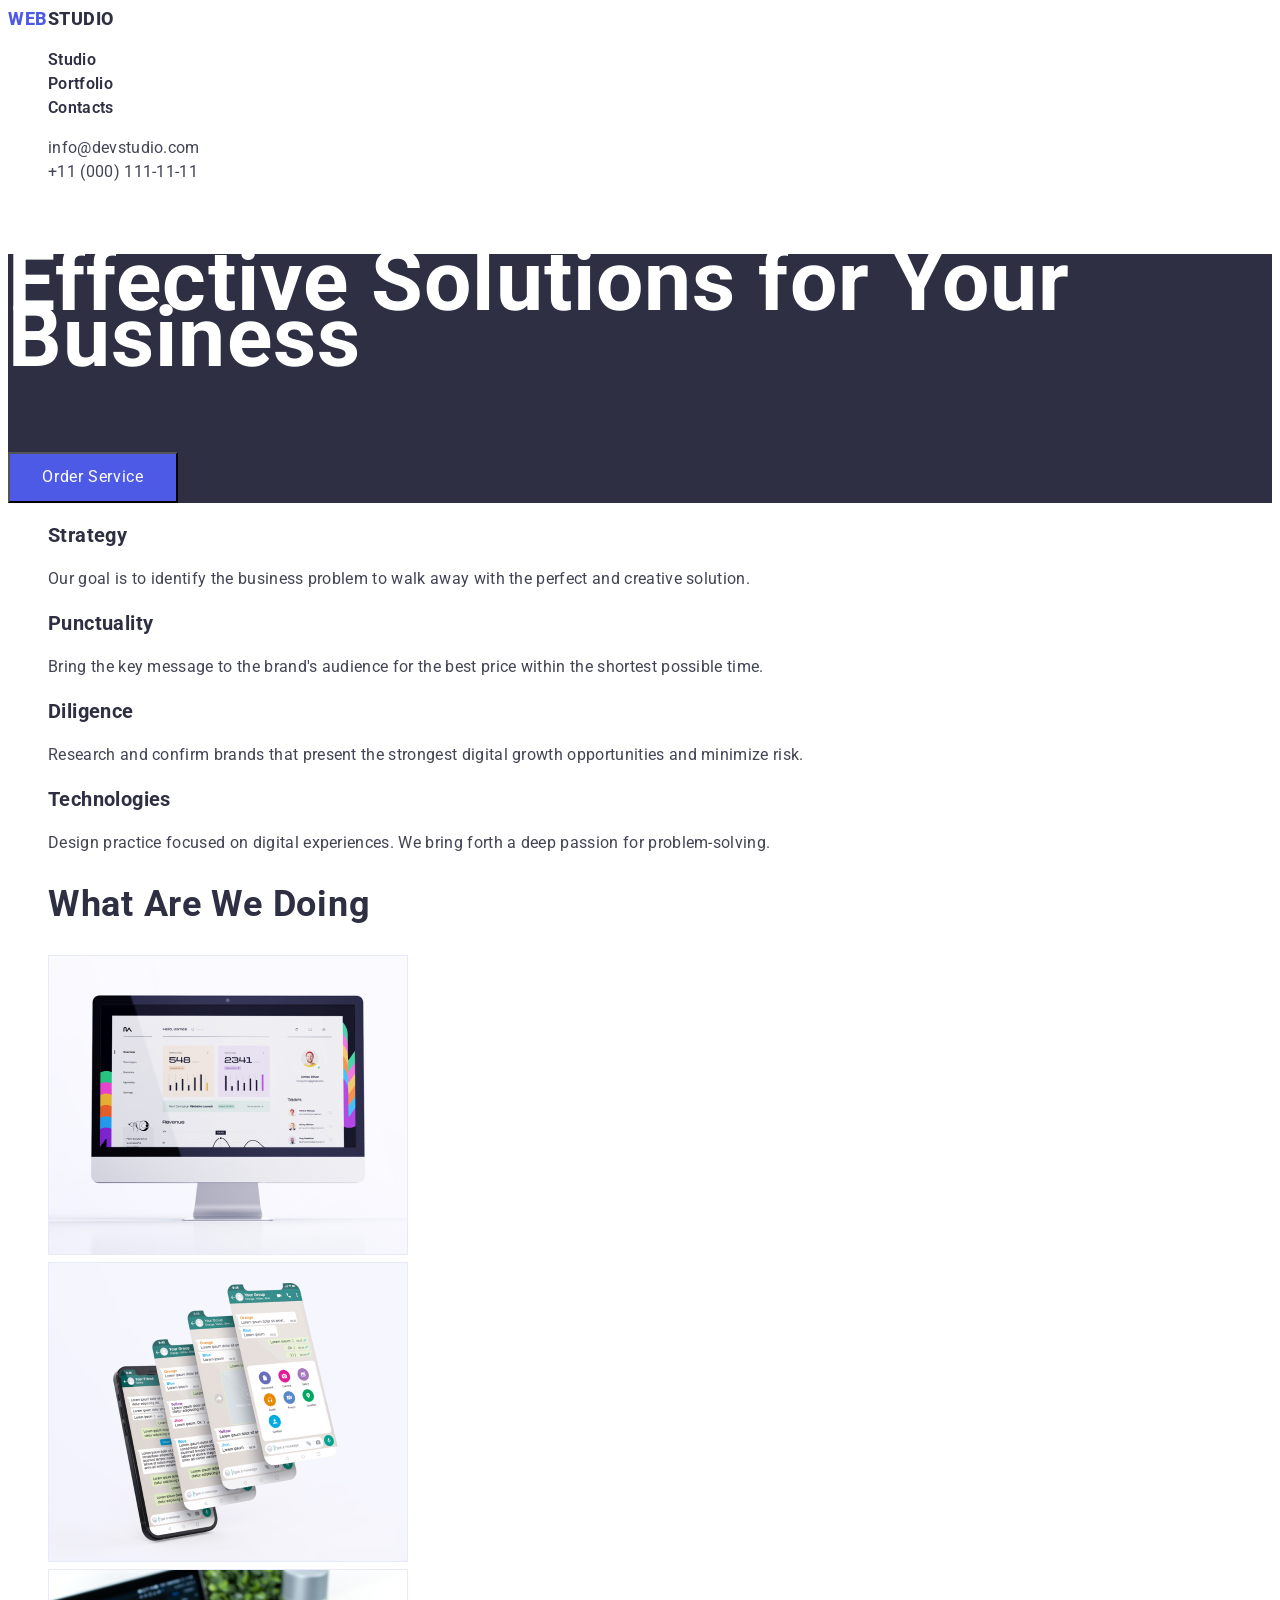
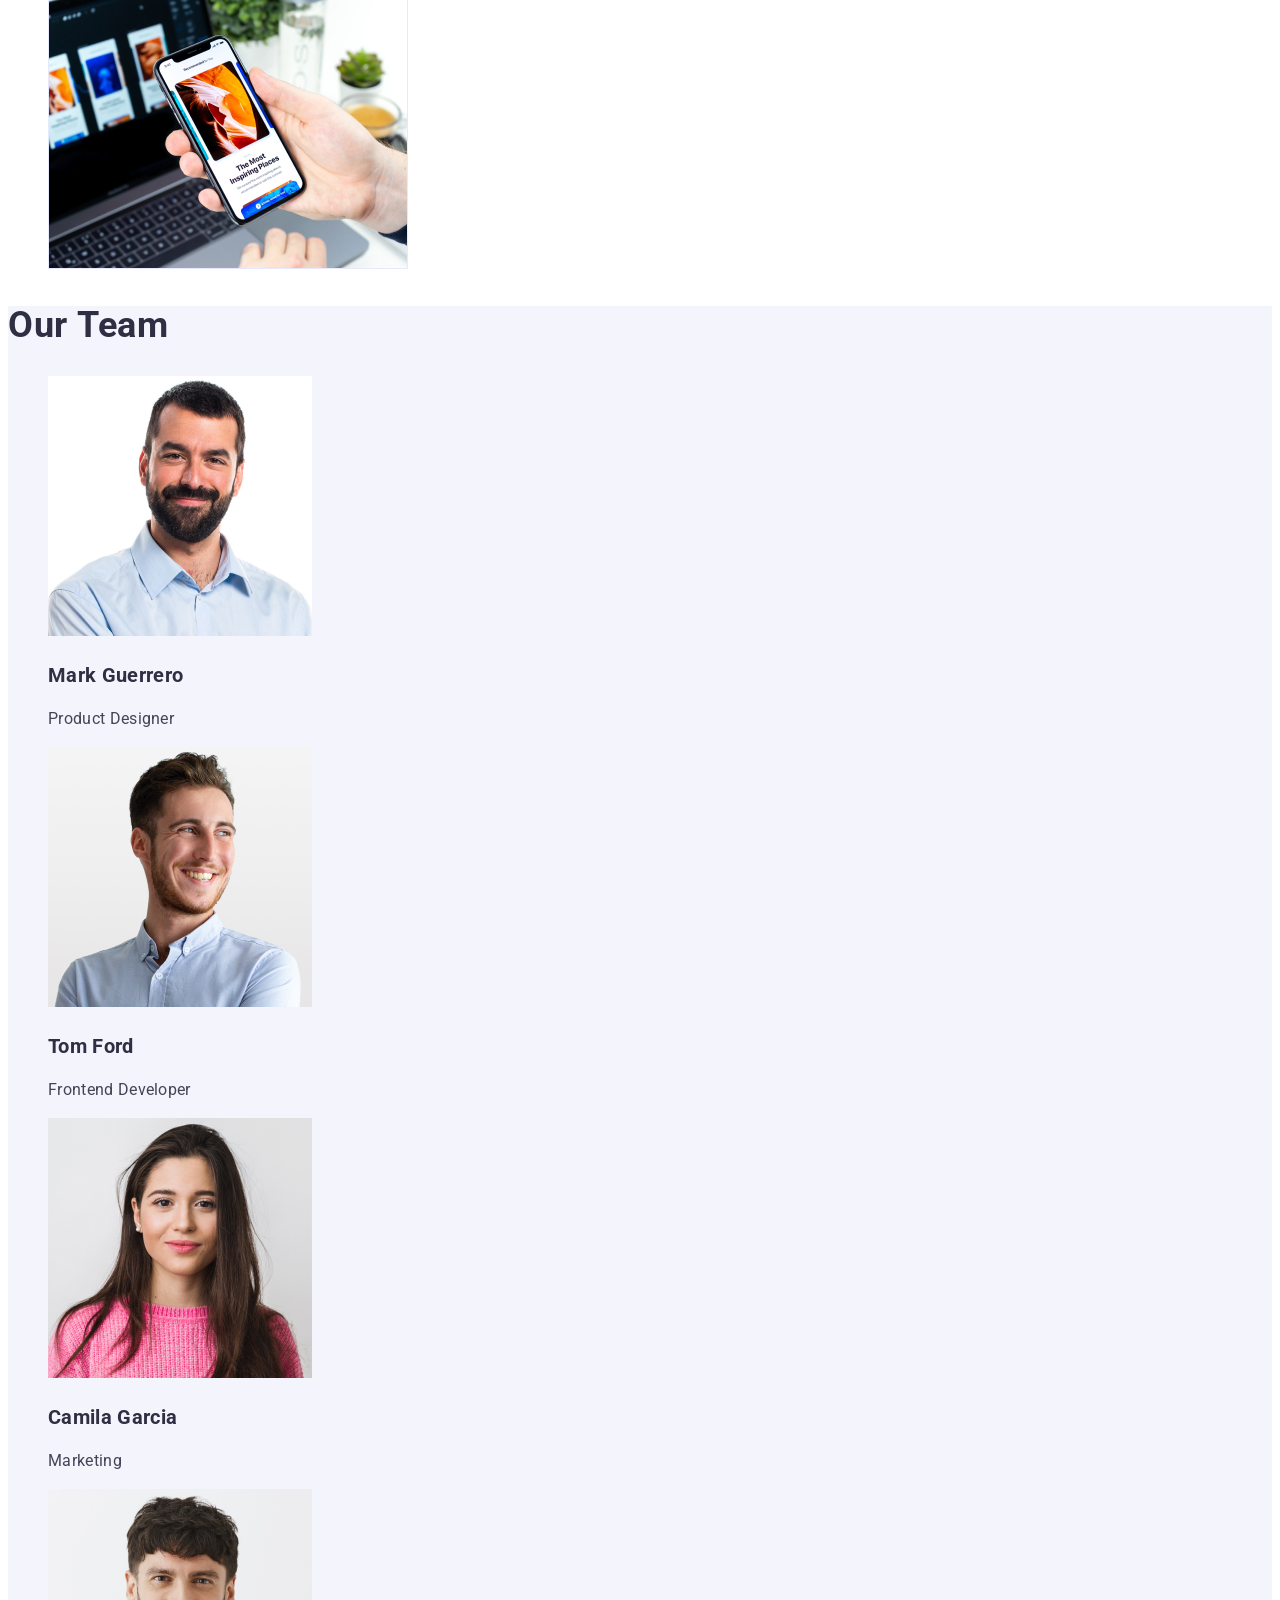
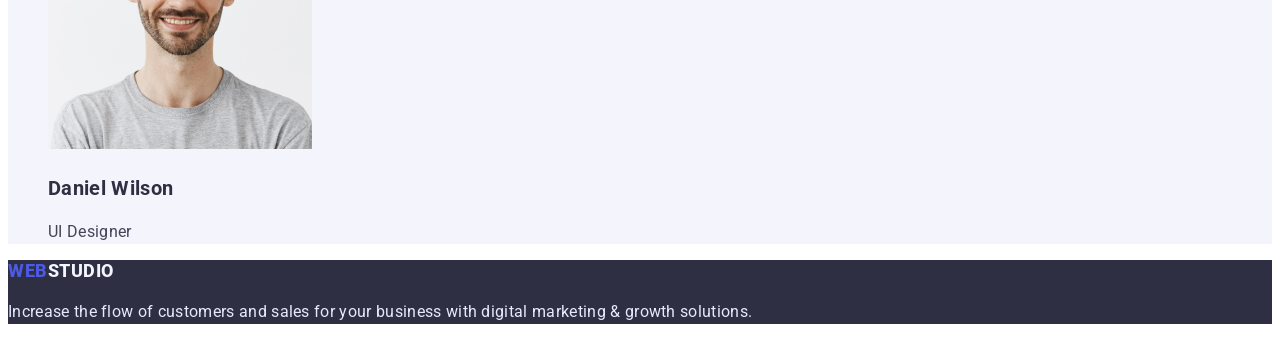
<file: index.html>
<!DOCTYPE html>
<html lang="en">
<head>
    <meta charset="UTF-8">
    <meta http-equiv="X-UA-Compatible" content="IE=edge">
    <meta name="viewport" content="width=device-width, initial-scale=1.0">
    <title>Webstudio</title>
    <link href="https://fonts.googleapis.com/css2?family=Raleway:wght@700&family=Roboto:wght@400;500;700;900&display=swap"
        rel="stylesheet">
    <link href="https://fonts.googleapis.com/css2?family=Raleway:wght@700&display=swap" rel="stylesheet">
    <link rel="stylesheet" href="./css/styles.css">
</head>
<body>
    <header class="page-heder">
        <nav>
            <a href="./index.html" class="logo">
              <span>Web</span>Studio
            </a>
                <ul class="site-nav">
                    <li>
                        <a href="index.html" class="link">Studio</a>
                    </li>
                    <li>
                        <a href="./portfolio.html" class="link">Portfolio</a>
                    </li>
                    <li>
                        <a href="/" class="link">Contacts</a>
                    </li>
                </ul>                 
                <ul class="contacts">
                    <li>
                        <a href="mailto:info@devstudio.com" class="mail">info@devstudio.com</a>
                    </li>
                    <li>
                        <a href="tel:+11(000)111-11-11" class="phone">+11 (000) 111-11-11</a>
                    </li>
                </ul> 
        </nav>
    </header>
<!--      Hero -->
    <main> 
        <section class="hero-title">
            <h1>Effective Solutions for Your Business</h1>
            <button class="button-hero" type="button">Order Service</button>           
        </section>
     <!-- первая секция после героя -->
        <section class="section-content">
            <ul>
                <li>
                    <h3 class="section-title">Strategy</h3>
                    <p>Our goal is to identify the business
                          problem to walk away with the perfect and creative solution.
                    </p>                  
                </li>

                <li>
                    <h3 class="section-title">Punctuality</h3>
                    <p>Bring the key message to the brand's audience for the best price within the shortest possible time.</p>
                </li>

                <li>
                    <h3 class="section-title">Diligence</h3>
                    <p>Research and confirm brands that present the strongest digital growth opportunities and minimize risk.</p>
                </li>

                <li>
                    <h3 class="section-title">Technologies</h3>
                    <p>Design practice focused on digital experiences. We bring forth a deep passion for problem-solving.</p>
                </li>
            </ul>
        </section>

         <!-- what are we doing -->
         <section class="section">
            <ul>
                <h2 class="team-work">What are we doing</h2>            
                    <li>
                        <img src="./img/img.jpg" alt="statistics on the monitor">
                    </li>

                    <li>

                        <img src="./img/img-1.jpg" alt="wahtsaap user interface on smartphone">
                    </li>

                    <li>
                        <img src="./img/img-2.jpg" alt="smartphone in hand">
                    </li>
                
            </ul>
         </section>
         
         <!-- Our team -->
         <section class="section-command"> 
                <h2 class="section-team">Our Team</h2>
                <ul>
                    <li>
                        <img src="./img/markguerrero.jpg" alt="mark guerro">
                        <h3 class="section-names">Mark Guerrero</h3>
                        <p>Product Designer</p>
    
                    </li>
                    <li>
                        <img src="./img/tomford.jpg" alt="tом fорд">
                        <h3 class="section-names">Tom Ford</h3>
                        <p>Frontend Developer</p>
                    </li>
                    <li>
                        <img src="./img/camilagarcia.jpg" alt="kamila garcia">
                        <h3 class="section-names">Camila Garcia</h3>
                        <p>Marketing</p>
                    </li>
                    <li>
                        <img src="./img/danielwilson.jpg" alt="deniel wilson">
                        <h3 class="section-names">Daniel Wilson</h3>
                        <p>UI Designer</p>
                    </li>

                </ul>
           
         </section>

    </main>

    <footer> 

        <section class="section-footer">
           
                <a href="index.html"  class="logo-footer">
                    <span>Web</span>Studio
                </a>
                    <p>Increase the flow of customers and sales for your business with digital marketing & growth solutions.</p>
            
        </section>
    </footer>   
</body>
</html>
</file>
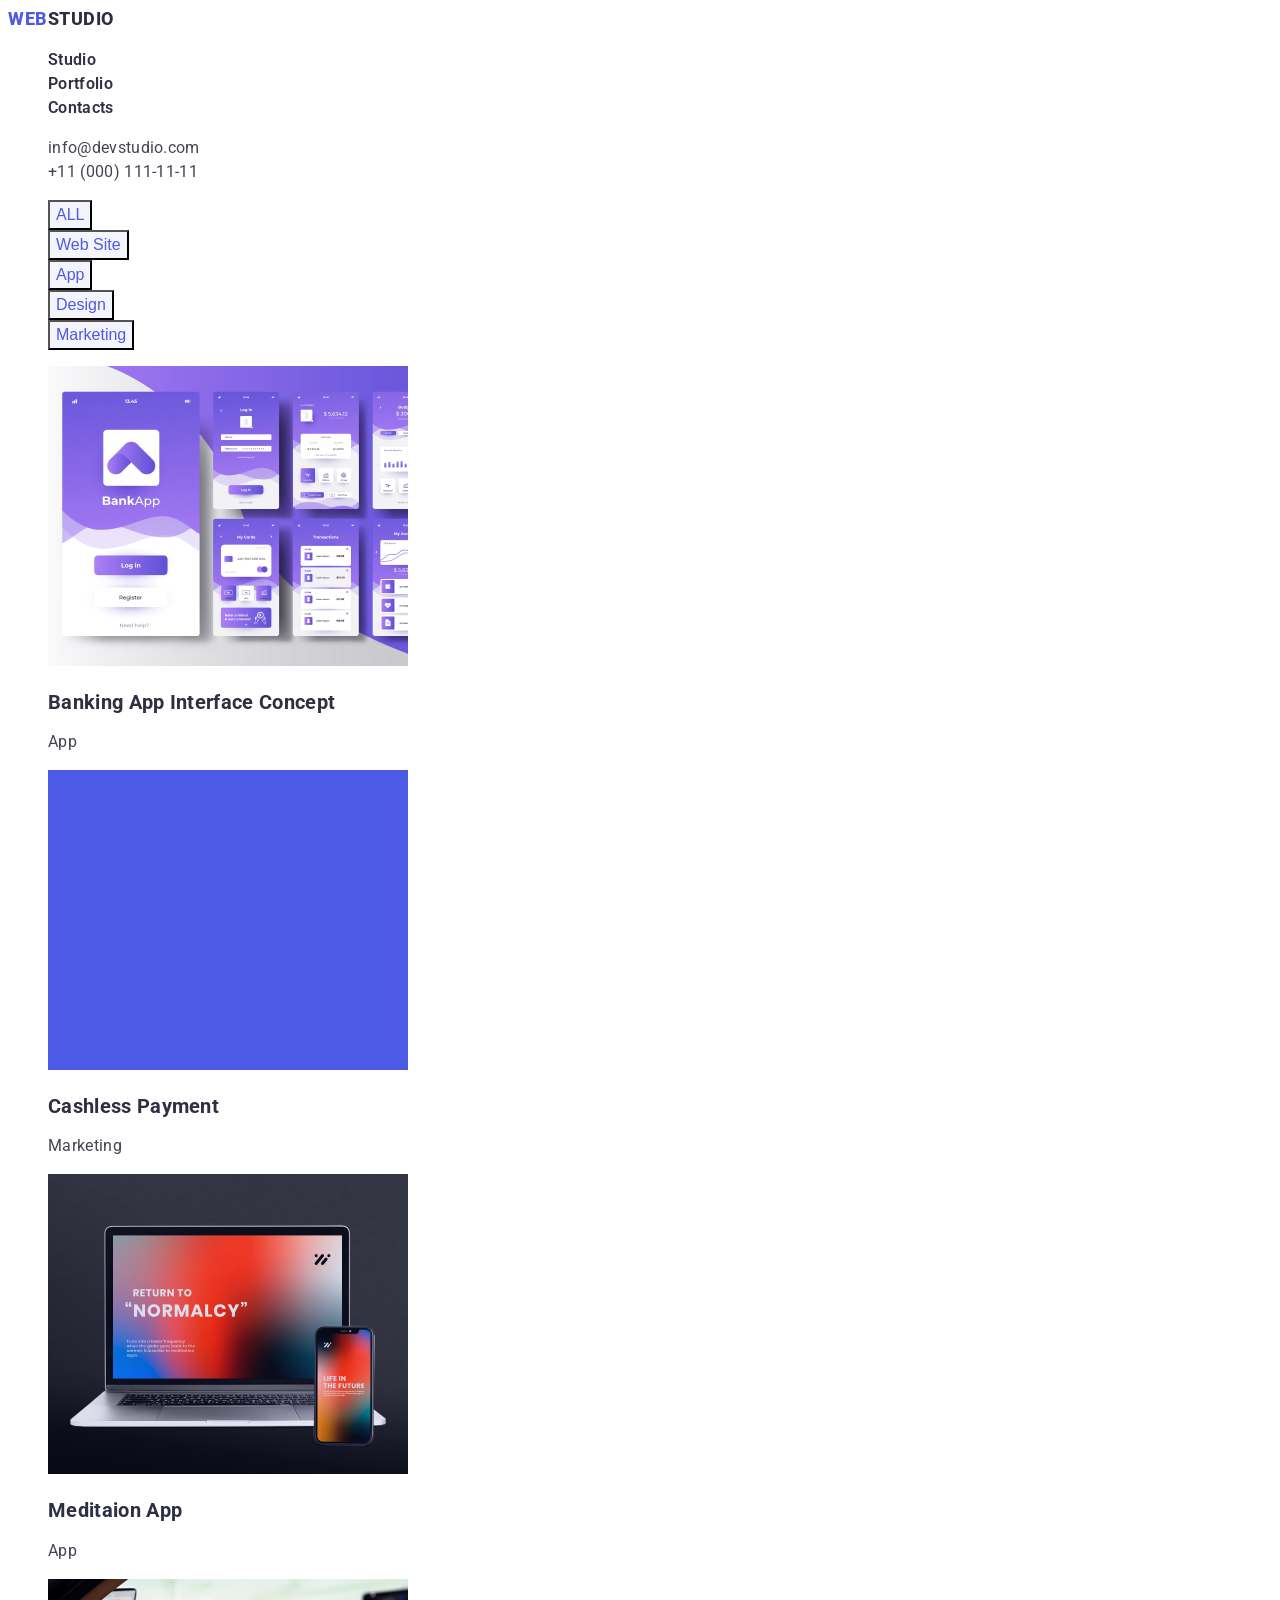
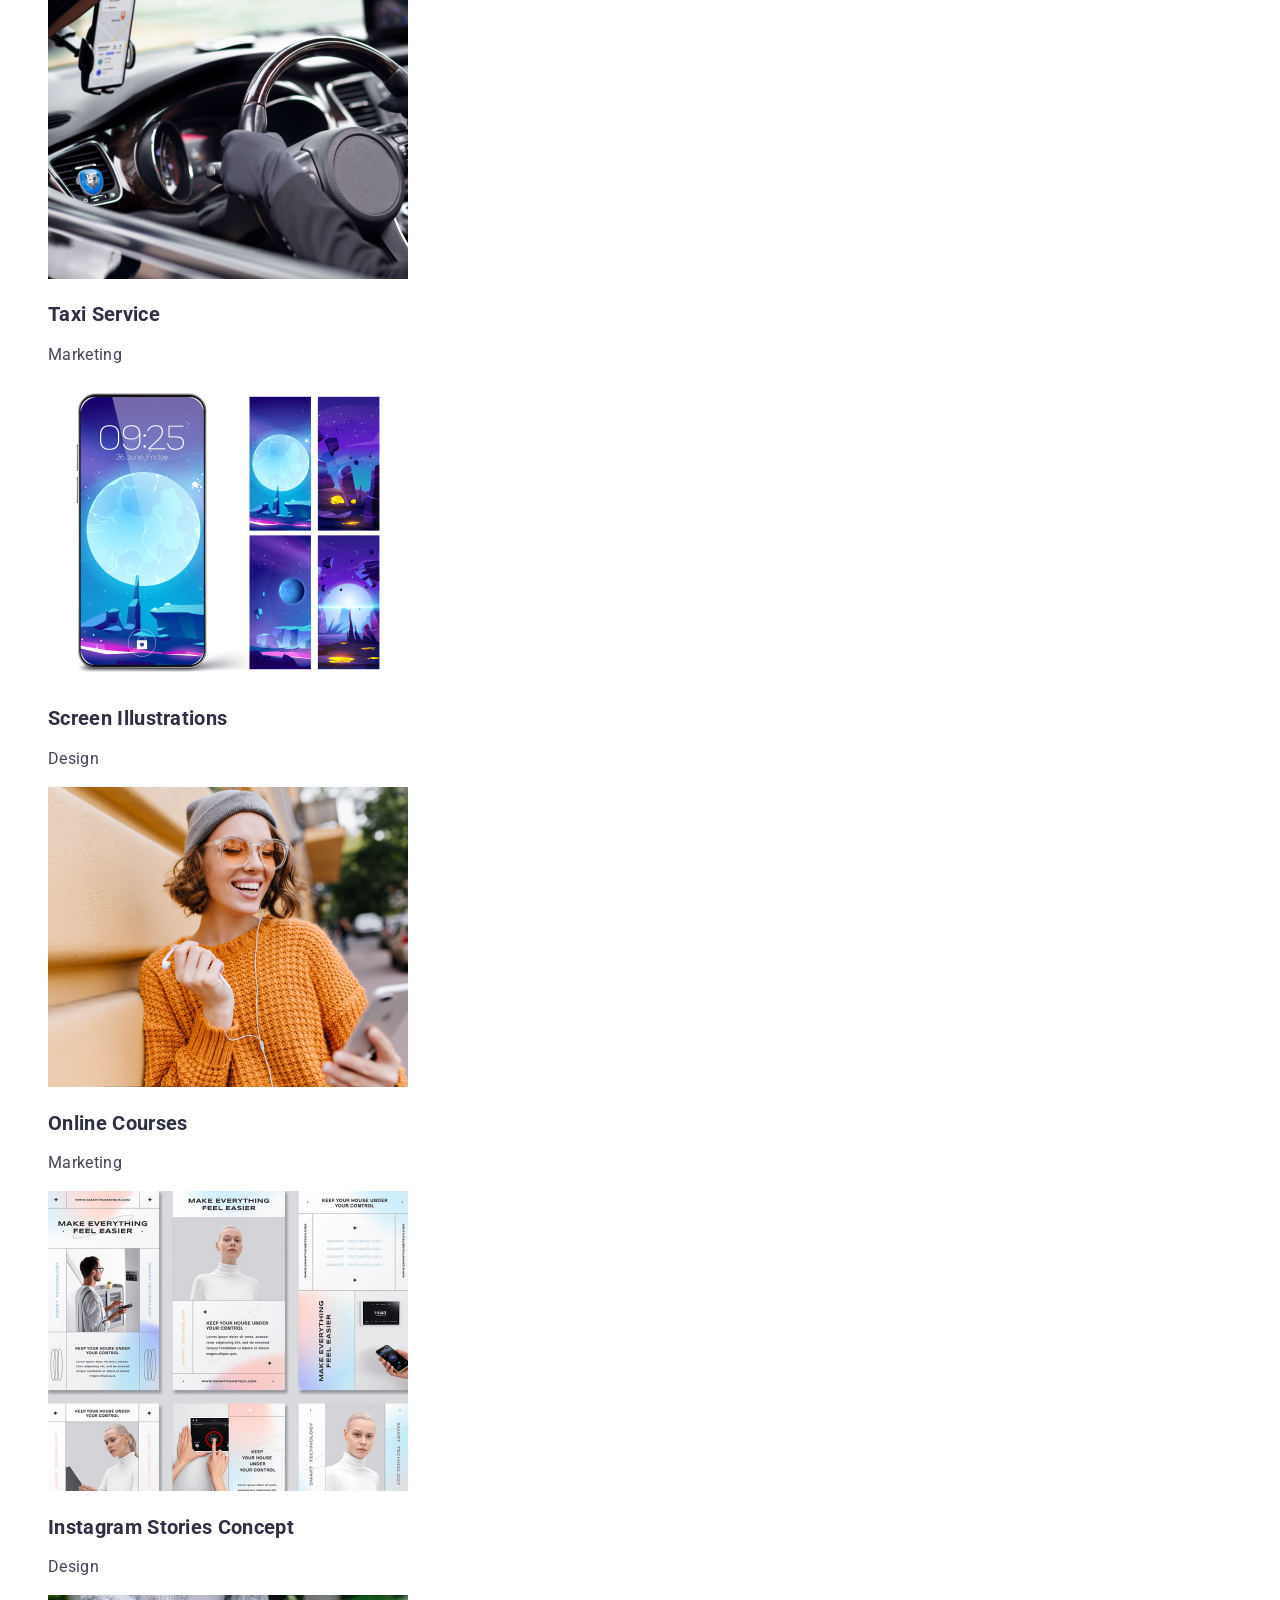
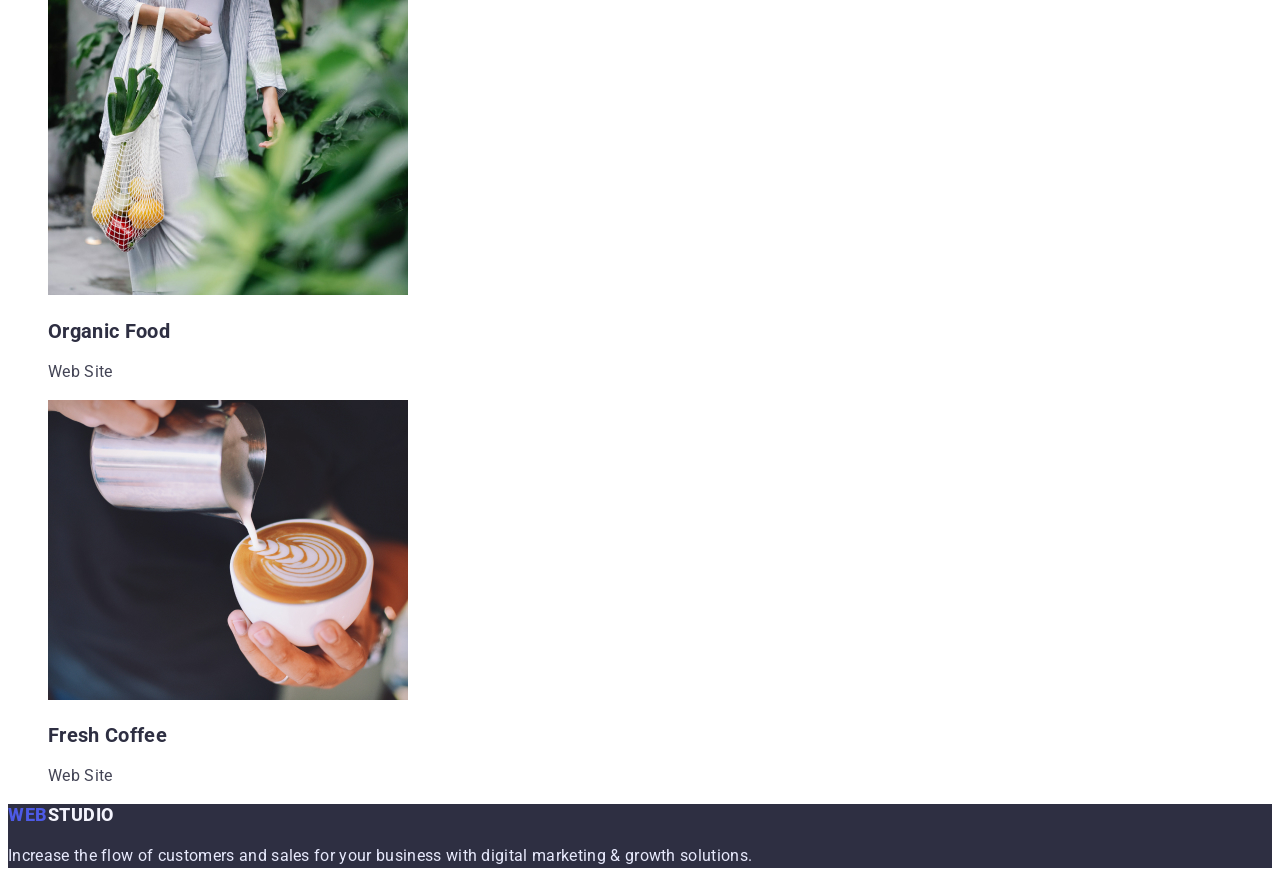
<file: portfolio.html>
<!DOCTYPE html>
<html lang="en">
<head>
    <meta charset="UTF-8">
    <meta http-equiv="X-UA-Compatible" content="IE=edge">
    <meta name="viewport" content="width=device-width, initial-scale=1.0">
    <title>Portfolio</title>
    <link href="https://fonts.googleapis.com/css2?family=Raleway:wght@700&family=Roboto:wght@400;500;700;900&display=swap"
        rel="stylesheet">
    <link href="https://fonts.googleapis.com/css2?family=Raleway:wght@700&display=swap" rel="stylesheet">
    <link rel="stylesheet" href="./css/styles.css">
</head>
<body>
    <header class="page-heder">
        <nav>
            <a href="./index.html" class="logo">
                <span>Web</span>Studio
            </a>
            <ul class="site-nav">
                <li>
                    <a href="index.html" class="link">Studio</a>
                </li>
                <li>
                    <a href="./portfolio.html" class="link">Portfolio</a>
                </li>
                <li>
                    <a href="/" class="link">Contacts</a>
                </li>
            </ul>
            <ul class="contacts">
                <li>
                    <a href="mailto:info@devstudio.com" class="mail">info@devstudio.com</a>
                </li>
                <li>
                    <a href="tel:+11(000)111-11-11" class="phone">+11 (000) 111-11-11</a>
                </li>
            </ul>
        </nav>
    </header>

    <main>
        <!-- кнопки -->
        <section class="button-list">
           <ul>
                <li>
                    <button type="button" class="button-btn">ALL</button>
                </li>
                <li>
                    <button type="button" class="button-btn">Web Site</button>
                </li>
                <li>
                    <button type="button" class="button-btn">App</button>
                </li>
                <li>
                    <button type="button" class="button-btn">Design</button>
                </li>
                <li>
                    <button type="button" class="button-btn">Marketing</button>
                </li> 
           </ul>
        </section>
        <!-- секция фото -->
        <section class="foto-img">
            <ul>               
                <li>
                    <img src="./img/portfolio.img/bankingappinterfaceconcept.jpg" alt="banking app interface concept">
                    <h2 class="section-portfolio">Banking App Interface Concept</h2>
                    <p>App</p>
                </li>
                <li>
                    <img src="./img/portfolio.img/cashlesspayment.jpg" alt="cashless payment">
                    <h2 class="section-portfolio">Cashless Payment</h2>
                    <p>Marketing</p>
                </li>
                <li>
                    <img src="./img/portfolio.img/meditaionapp.jpg" alt="meditaion app">
                    <h2 class="section-portfolio">Meditaion App</h2>
                    <p>App</p>
                </li>
                <li>
                    <img src="./img/portfolio.img/taxiservice.jpg" alt="taxi service">
                    <h2 class="section-portfolio">Taxi Service</h2>
                    <p>Marketing</p>
                </li>
                <li>
                    <img src="./img/portfolio.img/screenillustrations.jpg" alt="screen illustrations">
                    <h2 class="section-portfolio">Screen Illustrations</h2>
                    <p>Design</p>
                </li>
                <li>
                    <img src="./img/portfolio.img/onlinecourses.jpg" alt="online courses">
                    <h2 class="section-portfolio">Online Courses</h2>
                    <p>Marketing</p>
                </li>
                <li>
                    <img src="./img/portfolio.img/instagramstoriesconcept.jpg" alt="instagram stories concept">
                    <h2 class="section-portfolio">Instagram Stories Concept</h2>
                    <p>Design</p>
                </li>
                <li>
                    <img src="./img/portfolio.img/organicfood.jpg" alt="organic food">
                    <h2 class="section-portfolio">Organic Food</h2>
                    <p>Web Site</p>
                </li>
                <li>
                    <img src="./img/portfolio.img/freshcoffee.jpg" alt="fresh coffee">
                    <h2 class="section-portfolio">Fresh Coffee</h2>
                    <p>Web Site</p>
                </li>
            </ul>
        </section>

    </main>

    <footer>
        <section class="section-footer">
    
            <a href="index.html" class="logo-footer">
                <span>Web</span>Studio
            </a>
            <p>Increase the flow of customers and sales for your business with digital marketing & growth solutions.</p>   
        </section>
    </footer>  
</body>
</html>
</file>
<file: css/styles.css>
:root{
    --primary-text-color: #434455;
    --title-text-color: #2E2F42;
    --button-color: #4D5AE5;
    --white-color:#FFFFFF;
    --button-portfolio:#F4F4FD;
    /* основной цвет #434455*/
    /* вторичній на заголовках #2E2F42 */
    /* цвет кнопки #4D5AE5*/
}



body {
    background-color: ffffff;
    color: var(--primary-text-color);
    font-family: 'Roboto';
    font-weight: 400;
    font-size: 16px;
    line-height: 1.5em;
    letter-spacing: 0.02em;
}
/* logo */
.logo {
    color: var(--title-text-color);
    font-family: 'Raleway' sans-serif;
    font-weight: 800;
    font-size: 18px;
    line-height: 0.75em;
    letter-spacing: 0.03em;
    text-transform: uppercase;
    text-decoration: none;
}

span {
    color: var(--button-color);
    font-family: 'Raleway' sans-serif;
    font-weight: 800;
    font-size: 18px;
    line-height: 0.75em;
    letter-spacing: 0.03em;
    text-transform: uppercase;
}

ul {
    list-style: none;
}
/* навигация сайта в hed */
.site-nav .link {
    color: var(--title-text-color);
    font-family: 'Roboto';
    font-weight: 600;
    font-size: 16px;
    line-height: 1.5em;
    letter-spacing: 0.02em;
}
.site-nav a {
    text-decoration: none;
}

.site-nav .link:hover {
    color: var(--primary-text-color);
}
.site-nav .link:focus {
    color: var(--button-color);
}

.contacts .mail {
    color: var(--primary-text-color);
    font-family: 'Roboto';
    font-weight: 400;
    font-size: 16px;
    line-height: 1.5em;
    letter-spacing: 0.02em;
    text-decoration: none;
}

.contacts .mail:hover,
.contacts .mail:focus{
    color: var(--button-color);
}

.contacts .phone { 
    color: var(--primary-text-color);
    font-family: 'Roboto';
    font-weight: 400;
    font-size: 16px;
    line-height: 1.5em;
    letter-spacing: 0.02em;
    text-decoration: none;
}

.contacts .phone:hover,
.contacts .phone:focus{
    color: var(--button-color);
}
/* hero */
.hero-title {
    background-color:#2E2F42; 
    color: var(--white-color);
    font-size: 56px;
    line-height: 1em;
    letter-spacing: 0.02em;
}

.button-hero {
    background-color: var(--button-color);
    color: var(--white-color);
    width: 170px;
    height: 51px;
    font-family: 'Roboto';
    font-size: 16px;
    line-height: 1.18em;
    letter-spacing: 0.04em;
    cursor: pointer;
}

/* what are we doing */
.section-title {
    color: var(--title-text-color);
    font-size: 20px;
    line-height: 1.2em;
    letter-spacing: 0.02em;
}

.team-work {
    color: var(--title-text-color);
    font-size: 36px;
    line-height: 1.11em;
    letter-spacing: 0.02em;
    text-transform: capitalize;
}

.section-command {
    background-color: var(--button-portfolio);
}

.section-team {

    color: var(--title-text-color);
    font-size: 36px;
    line-height: 1.11em;
    letter-spacing: 0.02em;
    text-transform: capitalize;
}

.section-names {
    color: var(--title-text-color);
    font-size: 20px;
    line-height: 1.2em;
}


.section-footer{
    background-color: var(--title-text-color);
    color: #E7E9FC;
      
}

.logo-footer{
    color: #F4F4FD;
    font-family: 'Raleway' sans-serif;
    font-style: normal;
    font-weight: 800;
    font-size: 18px;
    line-height: 1.16em;
    letter-spacing: 0.03em;
    text-transform: uppercase;
    text-decoration: none;
    
}

      /*  Portfolio page */
.button-btn{
    background-color: var(--button-portfolio);
    color: var(--button-color);
    font-size: 16px;
    line-height: 1.5em;
    cursor: pointer;
 }

.button-list .button-btn:hover,
.button-list .button-btn:focus{
    background-color: var(--button-color);
    color: var(--white-color);
}

.foto-img .section-portfolio {
    color: var(--title-text-color);
    font-size: 20px;
    line-height: 1.2em;
}
</file>
